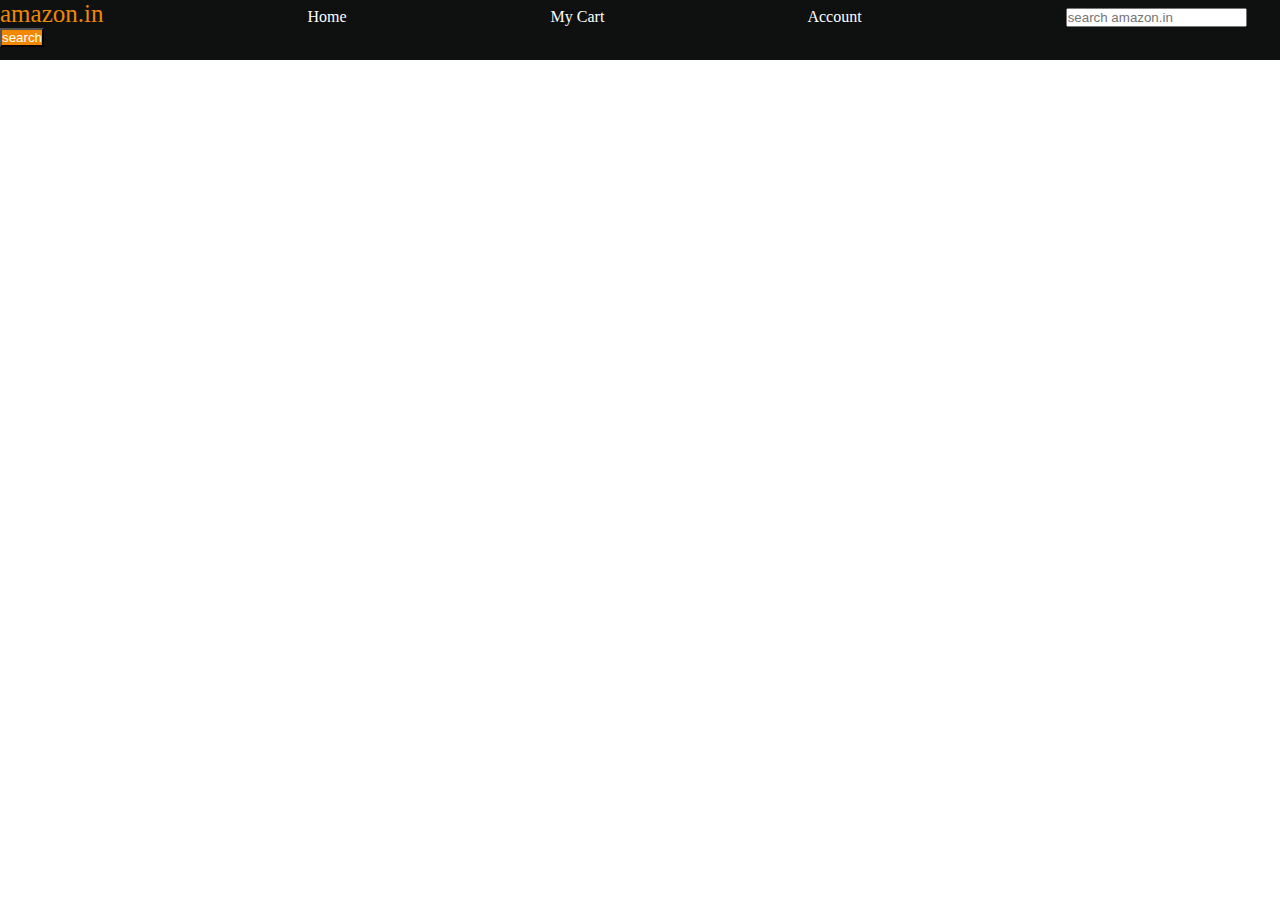
<file: index.html>
<!DOCTYPE html>
<html lang="en">
<head>
    <meta charset="UTF-8">
    <meta name="viewport" content="width=device-width, initial-scale=1.0">
    <title>Document</title>
    <link rel="stylesheet" href="style.css">
</head>
<body>
    <div id="navbar">
        <div>
            <a id="logo">amazon.in</a>
            <a href="">Home</a>
            <a href="">My Cart</a>        
            <a href="">Account</a>
            <input placeholder="search amazon.in">
            <button>search</button>
        
        </div>

    </div>
</body>
</html>
</file>
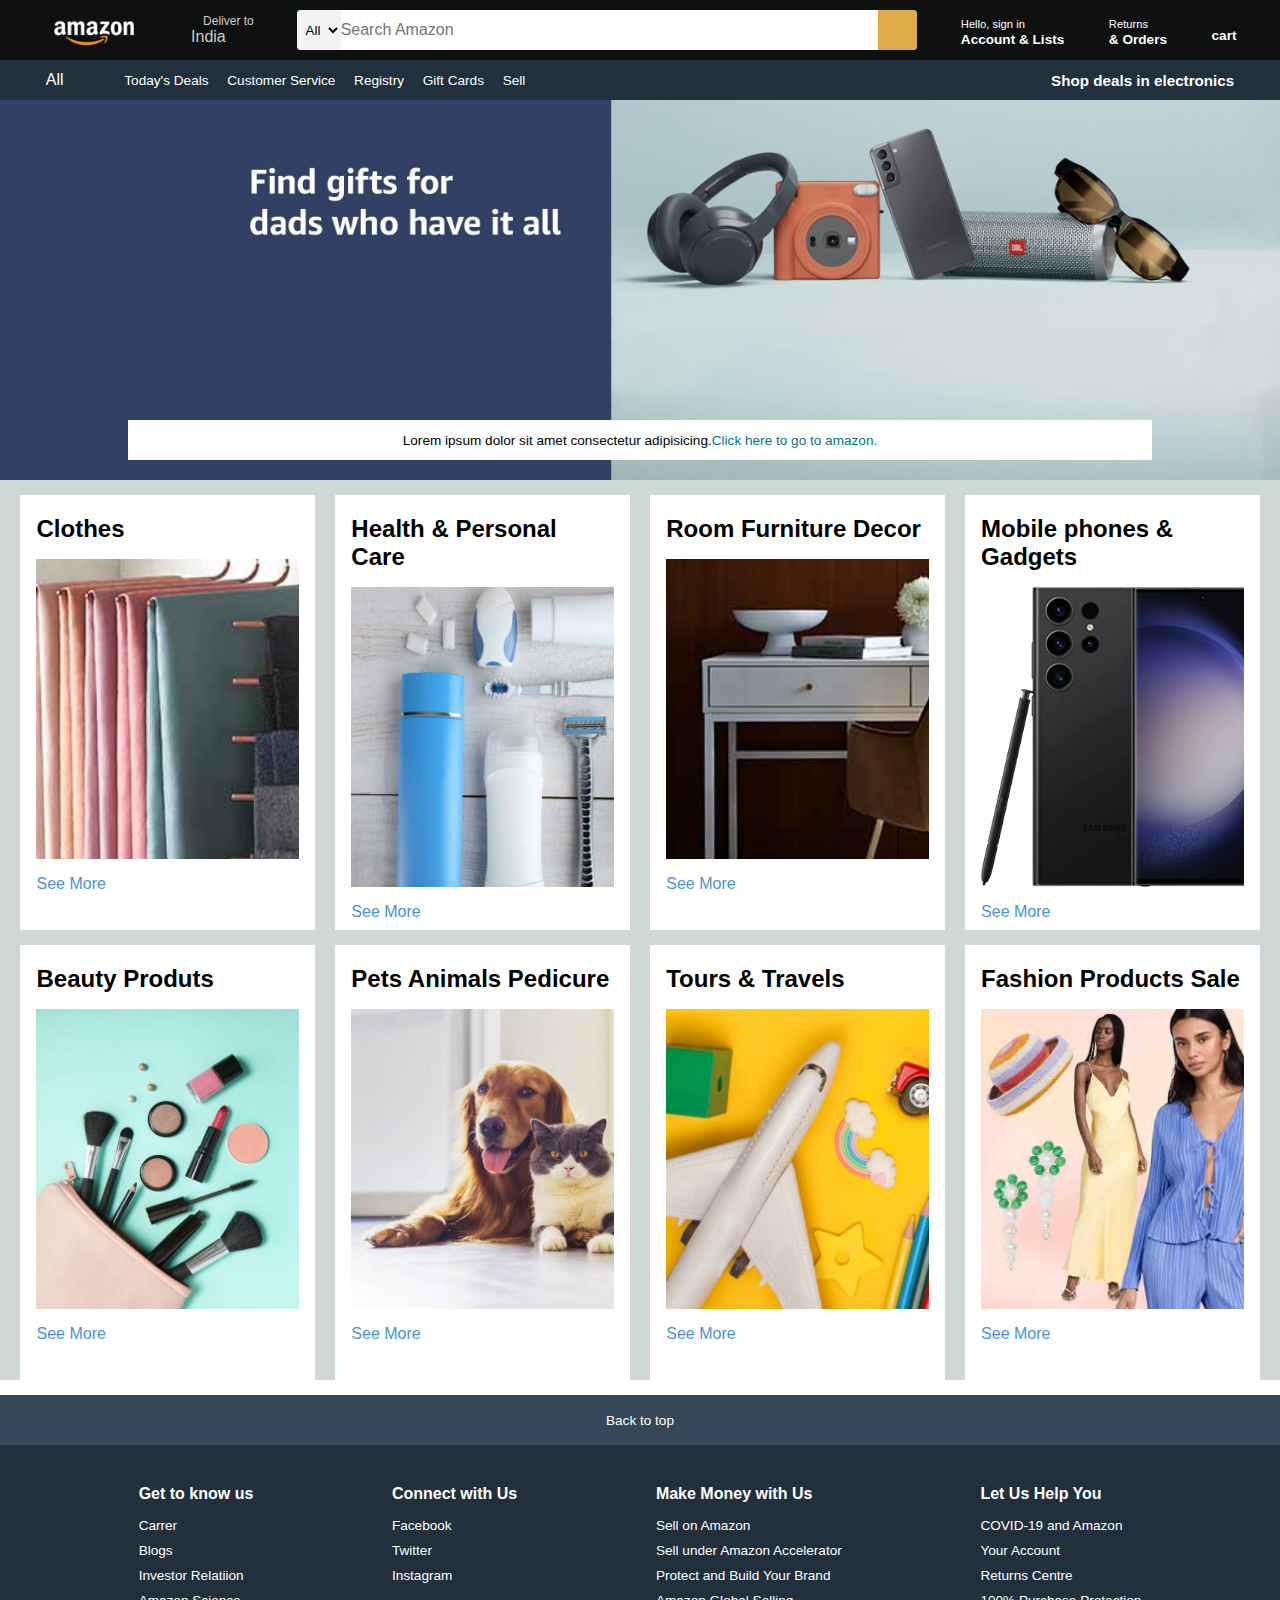
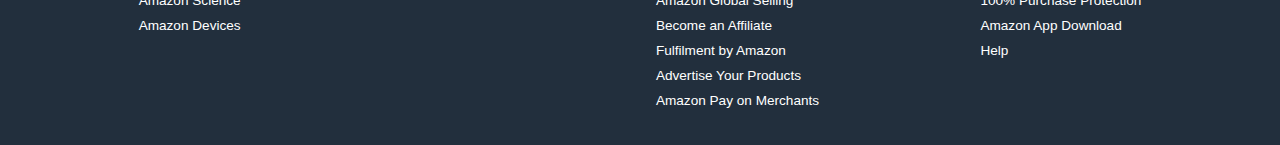
<file: amazon.html>
<!DOCTYPE html>
<html lang="en">

<head>
    <meta charset="UTF-8">
    <meta name="viewport" content="width=device-width, initial-scale=1.0">
    <title>Amazon.com</title>
    <link rel="stylesheet" href="https://cdnjs.cloudflare.com/ajax/libs/font-awesome/6.4.0/css/all.min.css"
        integrity="sha512-iecdLmaskl7CVkqkXNQ/ZH/XLlvWZOJyj7Yy7tcenmpD1ypASozpmT/E0iPtmFIB46ZmdtAc9eNBvH0H/ZpiBw=="
        crossorigin="anonymous" referrerpolicy="no-referrer" />
    <link rel="stylesheet" href="ama.css">
</head>

<body>
    <header>
        <div class="navbar">
            <div class="nav-logo border">
                <div class="logo"></div>
            </div>

            <div class="nav-address border">
                <p class="add-first">Deliver to</p>
                <div class="add-icon">
                    <i class="fa-solid fa-location-dot"></i>
                    <p class="add-second">India</p>
                </div>
            </div>

            <div class="nav-search">
                <select class="Search-select">
                    <option>All</option>
                </select>
                <input placeholder="Search Amazon" class="Search-input">
                <div class="search-icon">
                    <i class="fa-solid fa-magnifying-glass"></i>
                </div>
            </div>
            <div class="nav-signin border">
                <p><span>Hello, sign in</span></p>
                <p class="nav-second">Account & Lists </p>
            </div>
            <div class="nav-return border">
                <p><span>Returns</span></p>
                <p class="nav-second">& Orders</p>
            </div>
            <div class="nav-cart border">
                <i class="fa-solid fa-cart-plus"></i>
                cart
            </div>
        </div>


        <div class="panel">
            <div class="panel-all">
                <i class="fa-solid fa-bars"></i>
                All
            </div>
            <div class="panel-ops">
                <p>Today's Deals</p>
                <p>Customer Service</p>
                <p>Registry</p>
                <p>Gift Cards</p>
                <p>Sell</p>
            </div>
            <div class="panel-deals">
                Shop deals in electronics
            </div>
        </div>
    </header>
    <div class="hero-section">
        <div class="hero-mssg">
            <p>Lorem ipsum dolor sit amet consectetur adipisicing.</p><a> Click here to go to amazon.</a>
        </div>
    </div>

    <!-- shop section   -->
    <div class="shop-section">
        <div class="box">
            <div class="box-content">
                <h2>Clothes</h2>
                <div class="box-image" style="background-image: url('box1_image.jpg');"></div>
                <p>See More</p>
            </div>
        </div>
        <div class="box">
            <div class="box-content">
                <h2>Health & Personal Care</h2>
                <div class="box-image" style="background-image: url('box2_image.jpg');"></div>
                <p>See More</p>
            </div>
        </div>
        <div class="box">
            <div class="box-content">
                <h2>Room Furniture Decor</h2>
                <div class="box-image" style="background-image: url('box3_image.jpg');"></div>
                <p>See More</p>
            </div>
        </div>
        <div class="box">
            <div class="box-content">
                <h2>Mobile phones & Gadgets</h2>
                <div class="box-image" style="background-image: url('box4_image.jpg');"></div>
                <p>See More</p>
            </div>
        </div>
        <div class="box">
            <div class="box-content">
                <h2>Beauty Produts</h2>
                <div class="box-image" style="background-image: url('box5_image.jpg');"></div>
                <p>See More</p>
            </div>
        </div>
        <div class="box">
            <div class="box-content">
                <h2>Pets Animals Pedicure</h2>
                <div class="box-image" style="background-image: url('box6_image.jpg');"></div>
                <p>See More</p>
            </div>
        </div>
        <div class="box">
            <div class="box-content">
                <h2>Tours & Travels</h2>
                <div class="box-image" style="background-image: url('box7_image.jpg');"></div>
                <p>See More</p>
            </div>
        </div>
        <div class="box">
            <div class="box-content">
                <h2>Fashion Products Sale</h2>
                <div class="box-image" style="background-image: url('box8_image.jpg');"></div>
                <p>See More</p>
            </div>
        </div>
    </div>
    <footer>
        <div class="foot-panel1">
            Back to top
        </div>
        <div class="foot-panel2">

            <ul>
                <p>Get to know us</p>
                <a>Carrer</a>
                <a>Blogs</a>
                <a>Investor Relatiion</a>
                <a>Amazon Science</a>
                <a>Amazon Devices</a>
            </ul>

            <ul>
                <p>Connect with Us</p>
                <a>Facebook</a>
                <a>Twitter</a>
                <a>Instagram</a>
            </ul>

            <ul>
                <p>Make Money with Us </p>
                <a >Sell on Amazon </a>
                <a >Sell under Amazon Accelerator</a>
                <a >Protect and Build Your Brand</a>
                <a >Amazon Global Selling</a>
                <a >Become an Affiliate </a>
                <a >Fulfilment by Amazon</a>
                <a>Advertise Your Products</a>
                <a>Amazon Pay on Merchants</a>
            </ul>

            <ul>
            <p>Let Us Help You </p>
            <a>COVID-19 and Amazon</a> 
            <a>Your Account</a>
            <a>Returns Centre</a> 
            <a>100% Purchase Protection</a> 
            <a> Amazon App Download</a>
            <a>Help</a> 
        </ul>
        </div>
    </footer>

</body>

</html>
</file>
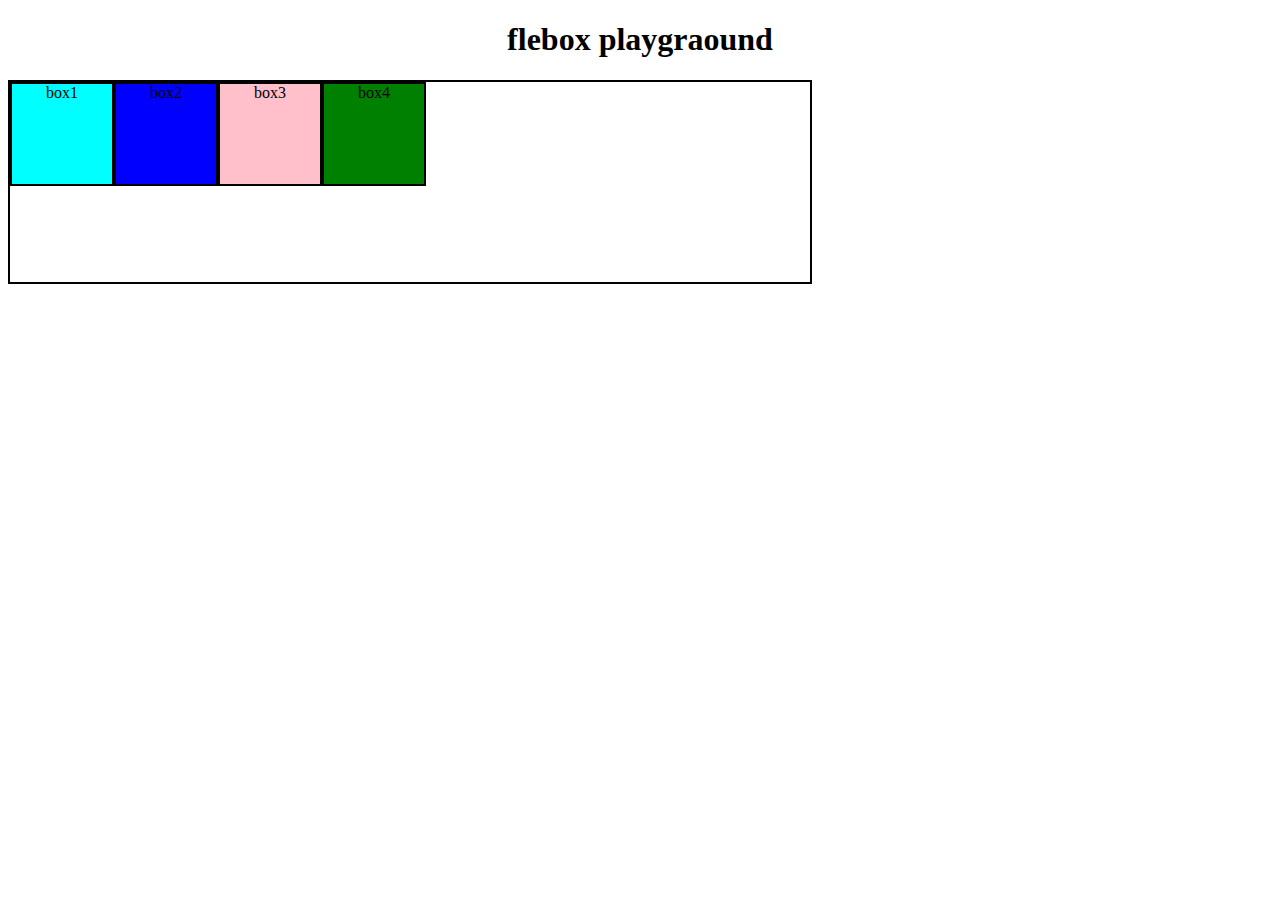
<file: indx3.html>
<!DOCTYPE html>
<html lang="en">

<head>
    <meta charset="UTF-8">
    <meta name="viewport" content="width=h1, initial-scale=1.0">
    <title>Document</title>
    <link rel="stylesheet" href="style2.css">
</head>

<body>
    <h1>flebox playgraound</h1>
    <div id="container">
        <div id="box1">box1</div>
        <div id="box2">box2</div>
        <div id="box3">box3</div>
        <div id="box4">box4</div>
    </div>
</body>

</html>
</file>
<file: style.css>
*{
    margin: 0px;
    padding: 0px;
    color: white;

}

#navbar{
    height: 60px;
    background-color: #0f1111;
}
#logo{
    font-size: 25px;
    color: #f08804;
}
a{
   margin-right: 200px; 
   text-decoration: none;
}
button{
   background-color: #f08804;
}
</file>
<file: ama.css>
* {
    margin: 0px;
    padding: 0px;
    font-family: Arial;
    border: border-box;
}

.navbar {
    height: 60px;
    background-color: #0f1111;
    color: white;
    display: flex;
    align-items: center;
    justify-content: space-evenly;

}

.nav-logo {
    height: 50px;
    width: 100px;
}

.logo {
    background-image: url(amazon_logo.png);
    height: 50px;
    width: 100%;
    background-size: cover;
}

.border {
    border: 1.5px solid transparent;
}

.border:hover {
    border: 1.5px solid white;
}

/* box2 */

.add-first {
    color: #cccccc;
    font-size: 12px;
    margin-left: 15px;
}

.add-second {
    color: #cccccc;
    font-size: 1rem;
    margin-left: 3px;

}

.add-icon {
    display: flex;
    align-items: center;
}

/* box 3 */

.nav-search {
    justify-content: space-evenly;
    display: flex;
    border-radius: 4px;
    width: 620px;
    height: 40px;
    background-color: aqua;

}

.Search-select {
    background-color: #f3f3f3;
    width: 50px;
    text-align: center;
    border-top-left-radius: 4px;
    border-bottom-left-radius: 4px;
    border: none;
}

.Search-input {
    width: 100%;
    font-size: 1rem;
    border: none;
}

.search-icon {
    width: 45px;
    display: flex;
    align-items: center;
    justify-content: center;
    font-size: 1.2rem;
    background-color: rgb(223, 170, 72);
    border-top-right-radius: 4px;
    border-bottom-right-radius: 4px;
    color: #0f1111;
}

.nav-search:hover {
    border: 2px solid rgb(228, 148, 0);
}

/* box 4 */
span {
    font-size: 0.7rem;
}

.nav-second {
    font-size: 0.85rem;
    font-weight: 700;

}

/* box 6 */

.nav-cart i {
    font-size: 30px;
}

.nav-cart {
    font-size: 0.85rem;
    font-weight: 700;
}

/* pannel */

.panel {
    height: 40px;
    background-color: #222f3d;
    display: flex;
    color: white;
    align-items: center;
    justify-content: space-evenly;
}

.panel-ops p {
    display: inline;
    margin-left: 15px;
}

.panel-ops {
    width: 70%;
    font-size: 0.85rem;
}

.panel-deals {
    font-size: 0.95rem;
    font-weight: 700;
}

/* hero section  */

.hero-section {
    background-image: url(hero_image.jpg);
    height: 380px;
    background-size: cover;
    display: flex;
    justify-content: center;
    align-items: flex-end;



}

.hero-mssg {
    background-color: white;
    color: black;
    height: 40px;
    display: flex;
    align-items: center;
    justify-content: center;
    font-size: 0.85rem;
    width: 80%;
    margin-bottom: 20px;
}

.hero-mssg a {
    color: #007785;
}

/* shop section  */

.shop-section {
    display: flex;
    flex-wrap: wrap;
    background-color: rgb(207, 216, 213);
    justify-content: space-evenly;
}

.box {
    height: 400px;
    width: 23%;
    background-color: white;
    padding: 20px 0px 15px;
    margin-top: 15px;

}

.box-image {
    height: 300px;
    background-size: cover;
    margin-top: 1rem;
    margin-bottom: 1rem;

}

.box-content {
    margin-left: 1rem;
    margin-right: 1rem;
}

.box-content p {
    color: #4991dd;
}

/* footer  */

.foot-panel1 {
    background-color: #37475a;
    color: white;
    height: 50px;
    display: flex;
    justify-content: center;
    align-items: center;
    font-size: 0.85rem;
    margin-top: 15px;
}

.foot-panel2 {
    color: white;
    background-color: #222f3d;
    height: 300px;
    display: flex;
    justify-content: space-evenly;
}

ul a {
    display: block;
    font-size: 0.85rem;
    margin-top: 10px;
}

ul p{
    margin-top: 40px;
    margin-bottom: 15px;
    font-weight: 700;
}
</file>
<file: style2.css>
body{
    text-align: center;
}
div{
    height: 100px;
    width: 100px;
    display: inline-block;
    border: 2px solid black;
    
}
#container{
 width: 800px;
 height: 200px;
 display: flex;
}
#box1{
    background-color: aqua;
}
#box2{
    background-color: blue;
}
#box3{
    background-color: pink;
}
#box4{
    background-color: green;
}
</file>
